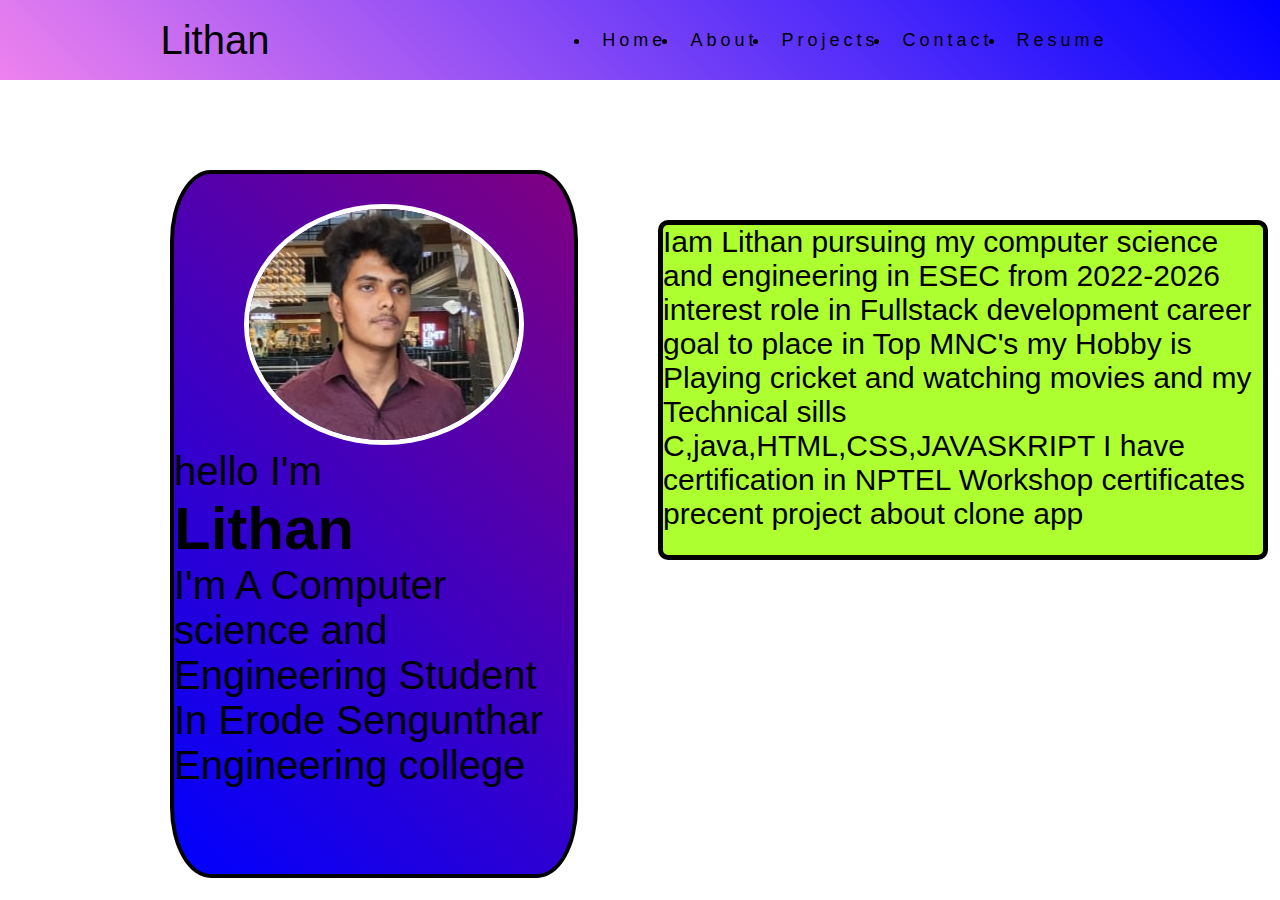
<file: index.html>
<!DOCTYPE html>
<html lang="en">
<head>
    <meta charset="UTF-8">
    <meta name="viewport" content="width=device-width, initial-scale=1.0">
    <title>Home</title>
    <link rel="stylesheet" href="style.css">
</head>
<body>
    <div class="nav-bar">
        <div class="logo">
        <h1>Lithan</h1>
        </div>
        <div class="menu">
        <ul>
            <li><a href="#">Home</a></li>
            <li><a href="index2.html">About</a></li>
            <li><a href="index3.html">Projects</a></li>
            <li><a href="index4.html">Contact</a></li>
            <li><a href="index5.html">Resume</a></li>
        </ul>
        </div>
    </div>
    <div class="own">

        <div class="content">

            <img src="IMG_20240825_185506.jpg">
            <p>hello I'm</p>
            <h2>Lithan</h2>
            <h3 class="tar">I'm A Computer science and </h3>
            <h3>Engineering Student</h3>
            <p>In Erode Sengunthar Engineering college </p>
    </div> 
        <div  class="me">
        <p>Iam Lithan pursuing my computer science and engineering in ESEC from 2022-2026 interest role in Fullstack development
            career goal to place in Top MNC's my Hobby is Playing cricket and watching movies and my Technical sills C,java,HTML,CSS,JAVASKRIPT
        I have certification in NPTEL Workshop certificates  precent project about clone app  </p>
    </div>
        
    </div>
    
    
</body>
</html>
</file>
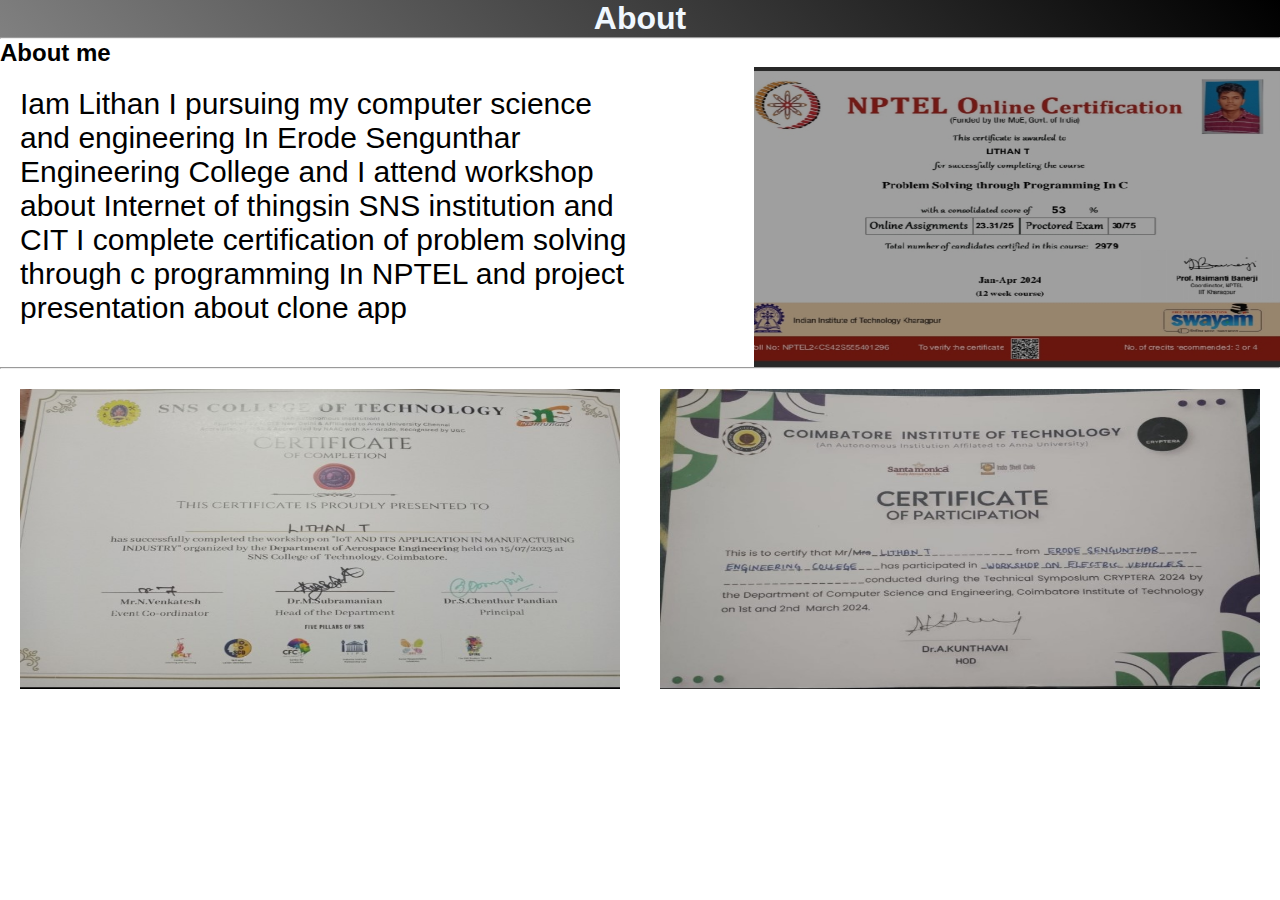
<file: index2.html>
<!DOCTYPE html>
<html lang="en">
<head>
    <meta charset="UTF-8">
    <meta name="viewport" content="width=device-width, initial-scale=1.0">
    <title>About</title>
    <link rel="stylesheet" href="style.css">
</head>
<body>
    <center>
        <h1 class="clr">About</h1>
    </center>
    <hr>
    <h2>About me</h2>
    <div class="certify">
    <p class="p1">Iam Lithan I pursuing  my computer science and engineering In Erode Sengunthar Engineering College and  
        I attend workshop about Internet of thingsin SNS institution and CIT I complete certification of problem solving through c programming
        In NPTEL and project presentation about clone app</p>
       <img src="IMG_20240827_185900.jpg">
    </div>   
    <hr>
    <div class="cer3">

    <img src="Screenshot_2024-08-27-19-03-31-28_99c04817c0de5652397fc8b56c3b3817.jpg" style="width: 600px;height: 300px;">
    <img src="Screenshot_2024-08-27-19-30-00-14_6012fa4d4ddec268fc5c7112cbb265e7.jpg" style="width: 600px;height: 300px;">
    </div>
</body>
</html>
</file>
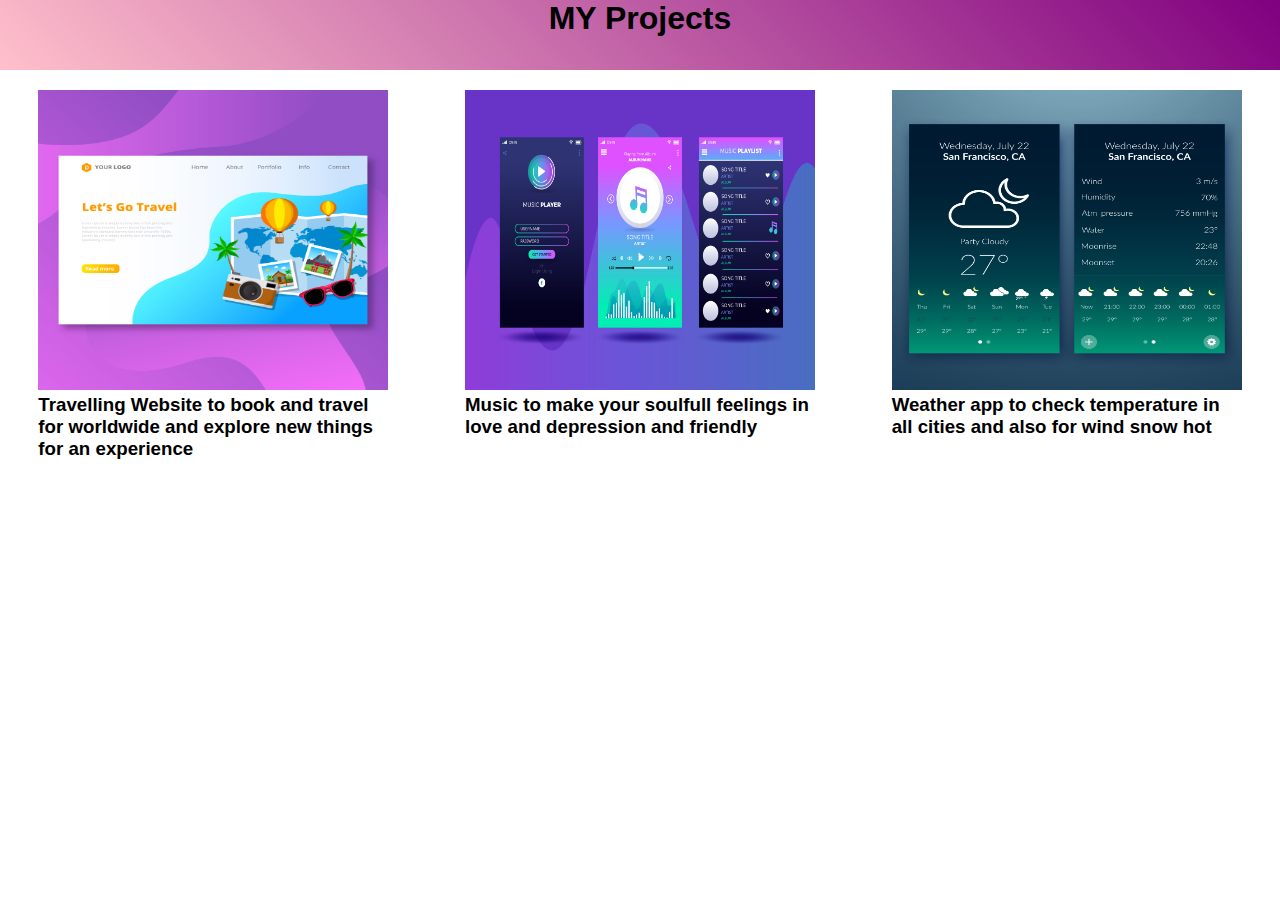
<file: index3.html>
<!DOCTYPE html>
<html lang="en">
<head>
    <meta charset="UTF-8">
    <meta name="viewport" content="width=device-width, initial-scale=1.0">
    <title>Projects</title>
</head>
<link rel="stylesheet" href="style.css">
<body>
    <div class="man">
        <center>
        <h1>MY Projects</h1>
        </center>
    </div>
    <div class="tim">
    <div class="im1">
        <img src="2479209-corr.jpg" style="width: 350px; height: 300px;">
        <h3>Travelling Website to book and travel for worldwide and explore new things for an experience</h3>
        
    </div>
    <div class="im2">
        <img src="3700671.jpg" style="width: 350px; height: 300px;">
        <h3>Music to make your soulfull feelings in love and depression and friendly</h3>
    </div>
    <div class="im3">
        <img src="45211.jpg" style="width: 350px; height: 300px;">
        <h3>Weather app to check temperature in all cities and also for wind snow hot</h3>
    </div>
    </div>
    
</body>
</html>
</file>
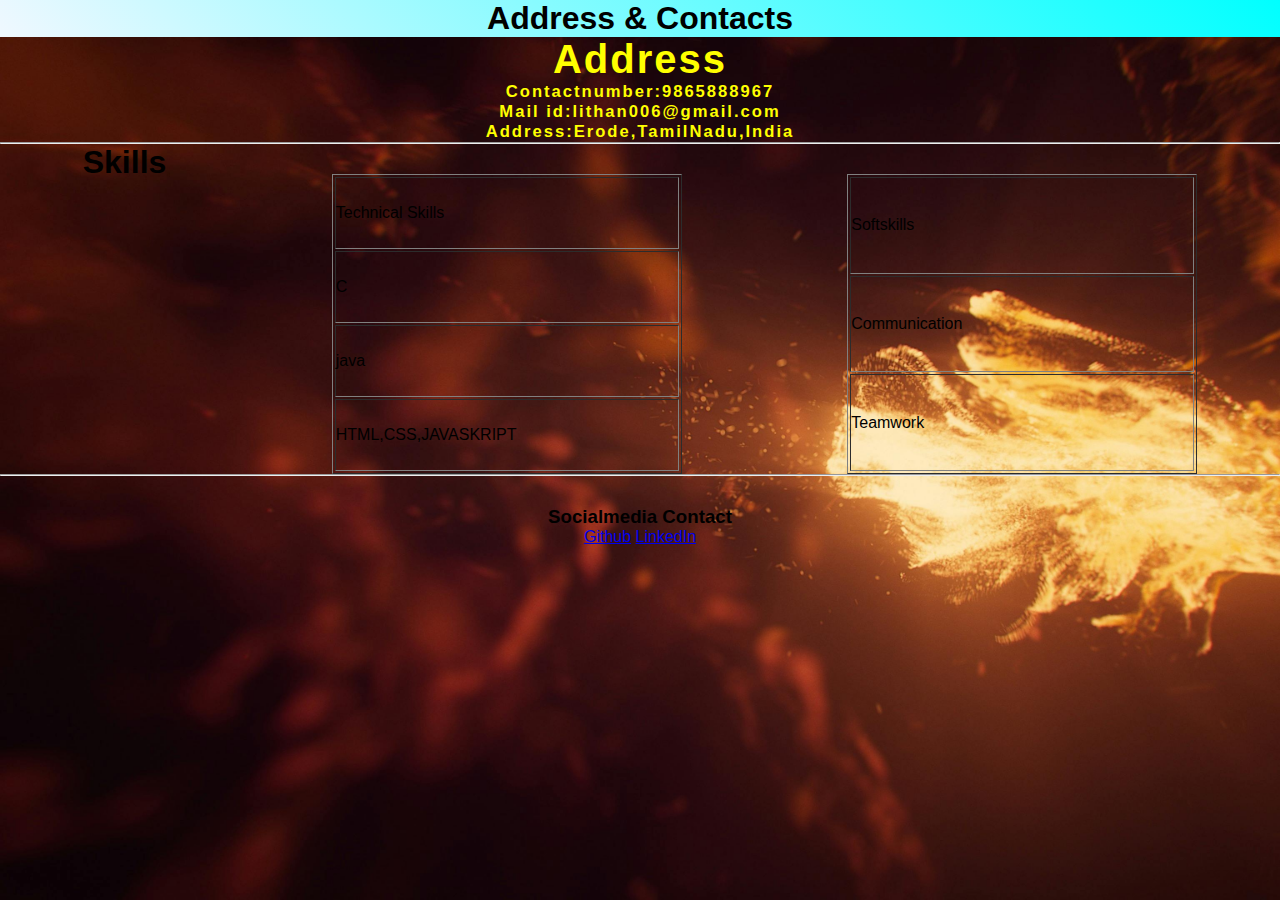
<file: index4.html>
<!DOCTYPE html>
<html lang="en">
<head>
    <meta charset="UTF-8">
    <meta name="viewport" content="width=device-width, initial-scale=1.0">
    <title>Address,contacts</title>
    <link rel="stylesheet" href="style.css">
</head>
<body>
    <div class="bg">
    <h1 class="veh">Address & Contacts</h1>
    <div class="addr">
    <h1>Address</h1>
    <h5>Contactnumber:9865888967</h5>
    <h5>Mail id:lithan006@gmail.com</h5>
    <h5>Address:Erode,TamilNadu,India</h5>
    </div>
    <hr>
    <div class="tb">
    <h1>Skills</h1>
    <table border="1">
        <tr>
            <td>Technical Skills</td>
        </tr>
        <tr>
            <td>C</td>
        </tr>
        <tr>
            <td>java</td>
        </tr>
        <tr>
            <td>HTML,CSS,JAVASKRIPT</td>
        </tr>
    </table>
    <table border="1">
        <tr>
            <td>Softskills</td>
        </tr>
        <tr>
            <td>Communication</td>
        </tr>
        <tr>
            <td>Teamwork</td>
        </tr>


    </table>
    </div>
    <hr>
    <div class="ev">
    <center>
        <h3>Socialmedia Contact</h3>
        <a href="https://github.com/Lithan-maker">Github</a>
        <a href="#">LinkedIn</a>
    </center>
    </div>
    </div>
    
</body>
</html>
</file>
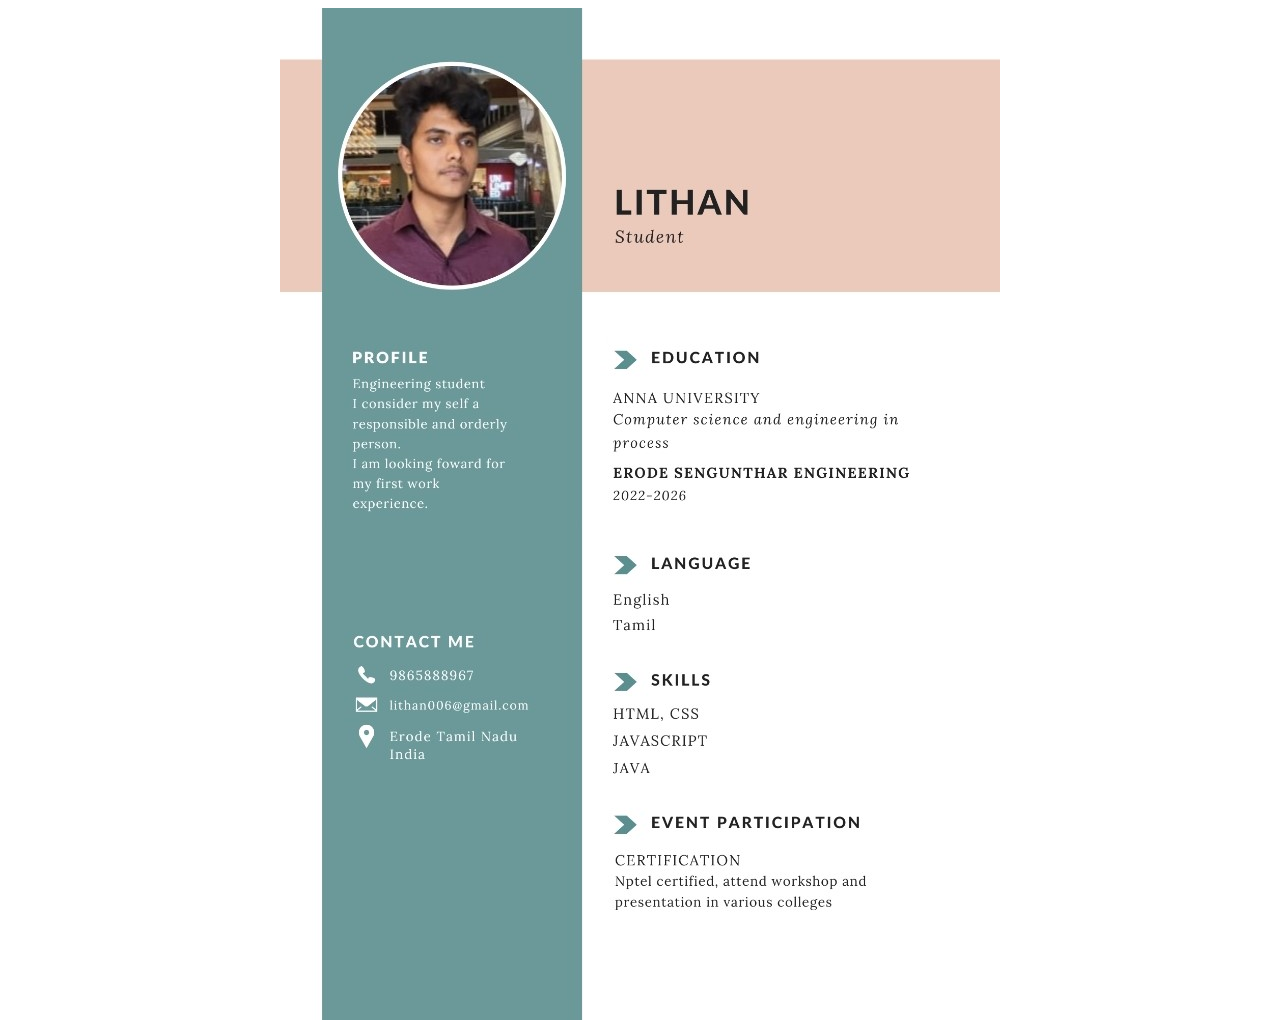
<file: index5.html>
<!DOCTYPE html>
<html lang="en">
<head>
    <meta charset="UTF-8">
    <meta name="viewport" content="width=device-width, initial-scale=1.0">
    <title>Resume</title>
</head>
<body>
    <center>
    <img src="Screenshot_2024-08-27-09-33-34-42_99c04817c0de5652397fc8b56c3b3817.jpg">
    </center>
</body>
</html>
</file>
<file: style.css>
*{
    margin: 0;
    padding: 0;
    top: 0;
    font-family: 'poppins',sans-serif;
}
.nav-bar{
    background: linear-gradient(45deg, violet, blue);
    width: 100%;
    height: 80px;
    align-items: center;
    justify-content: space-around;
    display: flex;
}
.nav-bar h1{
    color:black;
    font-size: 40px;
    font-weight: 500;
    right: 80px;
}
.menu ul{
    display: flex;
    align-items: center;
}
.menu ul li a{
    letter-spacing: 4px;
    font-size: 18px;
    padding: 5px 12px;
    color: black;
    text-decoration: none;
}
.menu ul li a:hover{
    border-bottom: 4px solid white;
}
.content{
    
    margin-top: 90px;
    margin-left: 170px;
    background: linear-gradient(45deg, blue, purple);
    width: 400px;
    height: 700px;
    color: black;
    border-radius: 10%;
    border: 4px solid black;
    
}
.content:hover{
    color: aqua;
}
.own{
    display: flex;
    
}
.content p{
    font-size: 40px;
    font-weight: 500;
}
.content h2{
    font-size: 60px;
    font-weight: 600;
    
}
.tar{
    font-size: 30px;
    font-weight: 400;
}
.content h3{
    font-size: 40px;
    font-weight: 400;
}
.content img{
    margin-left: 70px;
    border-radius: 50%;
    margin-top: 30px;
    border: 5px solid white;
}
.clr{
    background: linear-gradient(45deg, gray, black);
}
.me{
    width: 600px;
    height: 330px;
    background-color: greenyellow;
    color: black;
    margin-top: 140px;
    margin-left: 80px;
    border-radius: 10px;
    border: 5px solid black;
}
.me p{
    font-size: 30px;
    font-weight: 300;
}
.p1{
    font-size: 20px;
    font-weight: 300;
    margin: 20px;
}
.p2{
    font-size: 20px;
    font-weight: 300;
    margin: 20px;
}
.man{
    background: linear-gradient(45deg, pink, purple);
    height: 70px;
}
.tim{
    display: flex;
    justify-content: space-around;
    margin-top: 20px;
}
.tim h3{
    width: 350px;
}
.veh{
    background: linear-gradient(45deg, aliceblue, aqua);
    text-align: center;
}
.p1{
    width: 700px;
    font-size: 30px;
}
.clr{
    color: aliceblue;
}
.certify{
    display: flex;
}
.certify img{
    width: 600px;
    height: 300px;
    margin-left: 100px;
}
.cer3{
    display: flex;
    justify-content: space-around;
    margin-top: 20px;
}
.addr{
    text-align: center;
    font-size: 20px;
    letter-spacing: 2px;
    color: yellow;
    

}
.tb{
    
    display: flex;
    justify-content: space-around;
    
}
.tb table{
    width: 350px;
    height: 300px;
    margin-top: 30px;
    
}
.ev{

    margin-top: 30px;
}
.bg{
    background-image: url("pexels-rostislav-5108764.jpg" );
    background-size: cover;
    height: 100vh;
}
</file>
